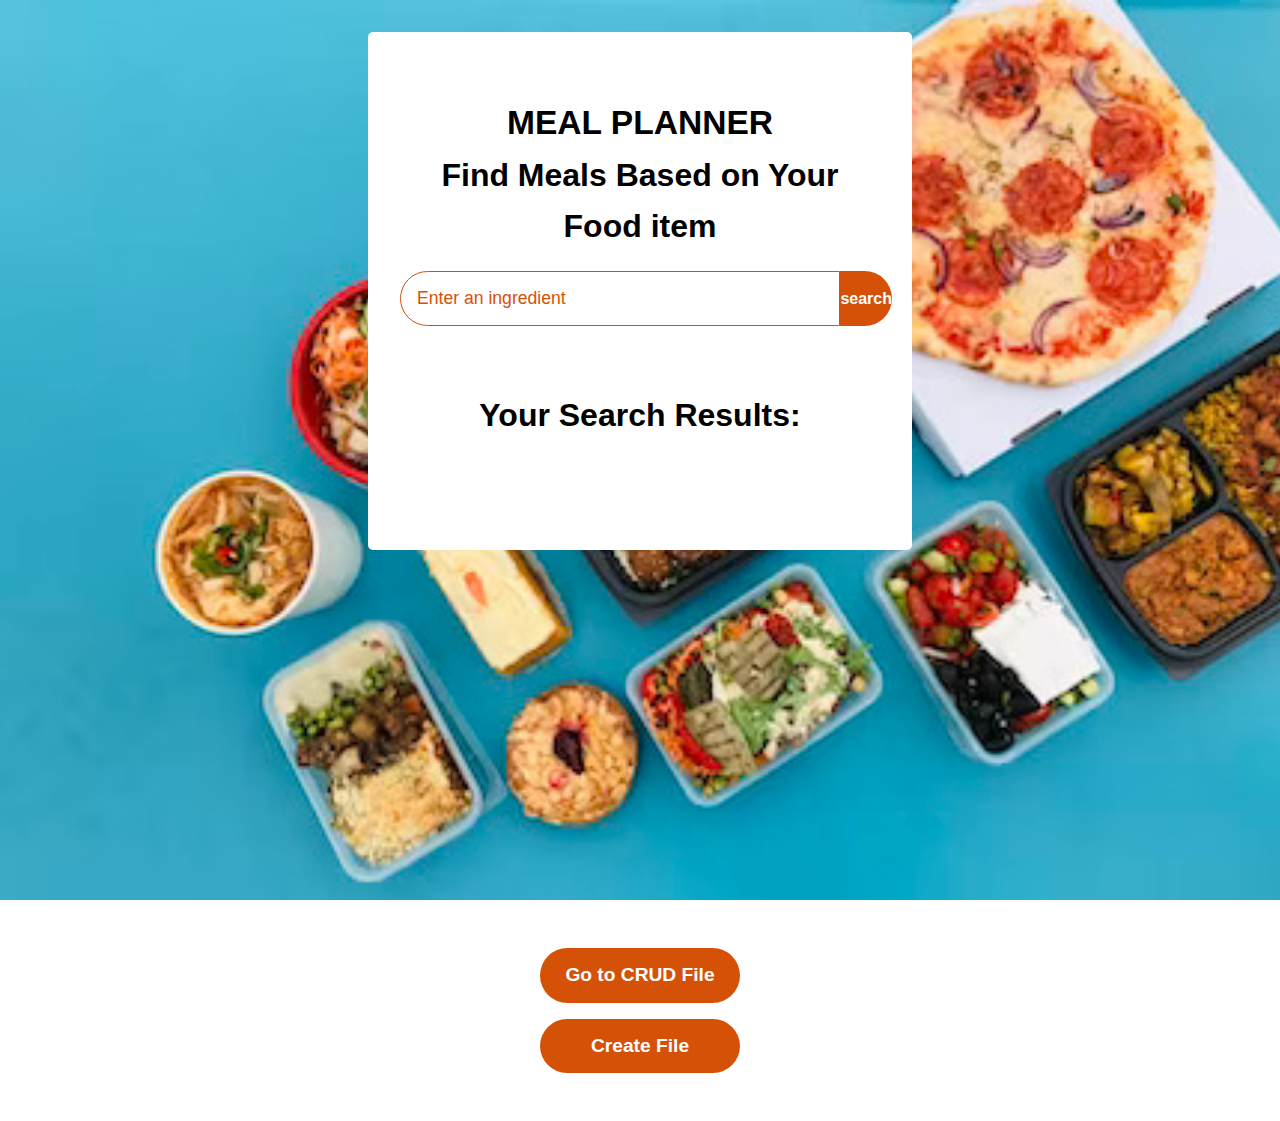
<file: index.html>
<!DOCTYPE html>
<html>
<head>
  <meta charset="UTF-8" />
  <title>Meal Planner</title>
  <link rel="stylesheet" href="index.css" />
</head>
<body>
  <div class = "container">
    <div class = "meal-wrapper">
      <div class = "meal-search">
        <h1>MEAL PLANNER</h1>
        <h2 class = "title">Find Meals Based on Your Food item</h2>
        <div class = "meal-search-box">
          <input type = "text" class = "search-control" placeholder="Enter an ingredient" id = "search-input">
          <button type = "submit" class = "search-btn btn" id = "search-btn">
            search
          </button>
        </div>
      </div>
    
      <div class = "meal-result">
        <h2 class = "title">Your Search Results:</h2>
        <div id= "meal">
          <!-- meal item -->
          <!-- <div class = "meal-item">
            <div class = "meal-img">
              <img src = "food.jpg" alt = "food">
            </div>
            <div class = "meal-name">
              <h3>Potato Chips</h3>
              <a href = "#" class = "recipe-btn">Get Recipe</a>
            </div>
          </div> -->
          <!-- end of meal item -->
        </div>
      </div>
      <div class = "meal-details">
        <!-- recipe close btn -->
        <button type = "button" class = "btn recipe-close-btn" id = "recipe-close-btn">
          Close
        </button>
        <!-- meal content -->
        <div class = "meal-details-content">
          <!-- <h2 class = "recipe-title">Meals Name Here</h2>
          <p class = "recipe-category">Category Name</p>
          <div class = "recipe-instruct">
            <h3>Instructions:</h3>
          <div class = "recipe-meal-img">
            <img src = "food.jpg" alt = "">
          </div>
          <div class = "recipe-link">
            <a href = "#" target = "_blank">Watch Video</a>
          </div> -->
        </div>
      </div>
    </div>
  </div>
  <a href="readupddel.html" class="a-crud">Go to CRUD File</a>
  <a href="create.html" class="a-crud">Create File</a>
  <script src="main.js"></script>
</body>
</html>
</file>
<file: index.css>
body {
    font-family: -apple-system, BlinkMacSystemFont, 'Segoe UI', Roboto, Helvetica,
        Arial, sans-serif;
    margin: auto;
    max-width: 38rem;
    padding: 2rem;
    font-weight: 300;
    font-size: 1.05rem;
    line-height: 1.6;
    background-image: url('image/meal2.jpg');
    background-size: cover;
    background-attachment: fixed;
}

  
*{
    padding: 0;
    margin: 0;
    box-sizing: border-box;
}
:root{
    --tenne-tawny: #d65108;
    --tenne-tawny-dark: #b54507;
}

/*  */
.btn{
    font-family: inherit;
    cursor: pointer;
    outline: 0;
    font-size: 1.05rem;
}
.text{
    opacity: 0.8;
}
.title{
    font-size: 2rem;
    margin-bottom: 1rem;
}

/*  */
.container{
    min-height: 100vh;
    width: auto;
}
.meal-wrapper{
    max-width: 2000px;
    margin: 0 auto;
    padding: 2rem;
    background: #fff;
    text-align: center;
    border-radius: 5px;
}
.meal-search{
    margin: 2rem 0;
}
.meal-search cite{
    font-size: 1rem;
}
.meal-search-box{
    margin: 1.2rem 0;
    padding-right: 10%;
    display: flex;
    align-items: stretch;
}
.search-control,
.search-btn{
    width: 100%;
}
.search-control{
    padding: 0 1rem;
    font-size: 1.1rem;
    font-family: inherit;
    outline: 0;
    border: 1px solid var(--tenne-tawny);
    color: var(--tenne-tawny);
    border-top-left-radius: 2rem;
    border-bottom-left-radius: 2rem;
}
.search-control::placeholder{
    color: var(--tenne-tawny);
}
.search-btn{
    width: 55px;
    height: 55px;
    line-height: 48px;
    font-weight: bold;
    font-size: 1rem;
    background: var(--tenne-tawny);
    color: white;
    border: none;
    border-top-right-radius: 2rem;
    border-bottom-right-radius: 2rem;
    transition: all 0.4s linear;
    -webkit-transition: all 0.4s linear;
    -moz-transition: all 0.4s linear;
    -ms-transition: all 0.4s linear;
    -o-transition: all 0.4s linear;
}
.search-btn:hover{
    background: var(--tenne-tawny-dark);
}
.meal-result{
    margin-top: 4rem;
}
#meal{
    margin: 2.4rem 0;
}
.meal-item{
    border-radius: 1rem;
    -webkit-border-radius: 1rem;
    -moz-border-radius: 1rem;
    -ms-border-radius: 1rem;
    -o-border-radius: 1rem;
    overflow: hidden;
    box-shadow: 0 4px 21px -12px rgba(0, 0, 0, 0.79);
    margin: 2rem 0;
}
.meal-img img{
    width: 100%;
    display: block;
}
.meal-name{
    padding: 1.5rem 0.5rem;
}
.meal-name h3{
    font-size: 1.4rem;
}
.recipe-btn{
    text-decoration: none;
    color: #fff;
    background: var(--tenne-tawny);
    font-weight: 500;
    font-size: 1.1rem;
    padding: 0.75rem 0;
    display: block;
    width: 120px;
    margin: 1rem auto;
    border-radius: 2rem;
    -webkit-border-radius: 2rem;
    -moz-border-radius: 2rem;
    -ms-border-radius: 2rem;
    -o-border-radius: 2rem;
    transition: all 0.4s linear;
    -webkit-transition: all 0.4s linear;
    -moz-transition: all 0.4s linear;
    -ms-transition: all 0.4s linear;
    -o-transition: all 0.4s linear;
}
.recipe-btn:hover{
    background: var(--tenne-tawny-dark);
}

/* meal details */
.meal-details{
    position: fixed;
    top: 50%;
    left: 50%;
    transform: translate(-50%, -50%);
    -webkit-transform: translate(-50%, -50%);
    -moz-transform: translate(-50%, -50%);
    -ms-transform: translate(-50%, -50%);
    -o-transform: translate(-50%, -50%);
    color: #fff;
    background: var(--tenne-tawny);
    border-radius: 1rem;
    -webkit-border-radius: 1rem;
    -moz-border-radius: 1rem;
    -ms-border-radius: 1rem;
    -o-border-radius: 1rem;
    width: 100%;
    height: 90%;
    overflow-y: scroll;
    display: none;
    padding: 2rem 0;
}
.meal-details::-webkit-scrollbar{
    width: 10px;
}
.meal-details::-webkit-scrollbar-thumb{
    background: #f0f0f0;
    border-radius: 2rem;
    -webkit-border-radius: 2rem;
    -moz-border-radius: 2rem;
    -ms-border-radius: 2rem;
    -o-border-radius: 2rem;
}


/* js related */
.showRecipe{
    display: block;
}

.meal-details-content{
    margin: 2rem;
}
.meal-details-content p:not(.recipe-category){
    padding: 1rem 0;
}
.recipe-close-btn{
    position: absolute;
    right: 2rem;
    top: 2rem;
    font-size: 0.8rem;
    font-weight: bold;
    background: #fff;
    border: none;
    width: 35px;
    height: 35px;
    border-radius: 50%;
    -webkit-border-radius: 50%;
    -moz-border-radius: 50%;
    -ms-border-radius: 50%;
    -o-border-radius: 50%;
    display: flex;
    align-items: center;
    justify-content: center;
    opacity: 0.9;
}
.recipe-title{
    letter-spacing: 1px;
    padding-bottom: 1rem;
}
.recipe-category{
    background: #fff;
    font-weight: 600;
    color: var(--tenne-tawny);
    display: inline-block;
    padding: 0.2rem 0.5rem;
    border-radius: 0.3rem;
    -webkit-border-radius: 0.3rem;
    -moz-border-radius: 0.3rem;
    -ms-border-radius: 0.3rem;
    -o-border-radius: 0.3rem;
}
.recipe-category{
    background: #fff;
    font-weight: 600;
    color: var(--tenne-tawny);
    display: inline-block;
    padding: 0.2rem 0.5rem;
    border-radius: 0.3rem;
    -webkit-border-radius: 0.3rem;
    -moz-border-radius: 0.3rem;
    -ms-border-radius: 0.3rem;
    -o-border-radius: 0.3rem;
}

.recipe-ingredients{
    padding: 1rem 0;
}

.recipe-instruct{
    padding: 1rem 0;
}


.recipe-meal-img img{
    width: 100px;
    height: 100px;
    border-radius: 50%;
    -webkit-border-radius: 50%;
    -moz-border-radius: 50%;
    -ms-border-radius: 50%;
    -o-border-radius: 50%;
    margin: 0 auto;
    display: block;
}
.recipe-link{
    margin: 1.4rem 0;
}
.recipe-link a{
    color: #fff;
    font-size: 1.2rem;
    font-weight: 700;
    transition: all 0.4s linear;
    -webkit-transition: all 0.4s linear;
    -moz-transition: all 0.4s linear;
    -ms-transition: all 0.4s linear;
    -o-transition: all 0.4s linear;
}
.recipe-link a:hover{
    opacity: 0.8;
}


/*  */
.notFound{
    grid-template-columns: 1fr!important;
    color: var(--tenne-tawny);
    font-size: 1.8rem;
    font-weight: 600;
    width: 100%;
}

/* Media Queries */
@media screen and (min-width: 600px){
    .meal-search-box{
        width: 540px;
        margin-left: auto;
        margin-right: auto;
    }
}

@media screen and (min-width: 768px){
    #meal{
        display: grid;
        grid-template-columns: repeat(2, 1fr);
        gap: 2rem;
    }
    .meal-item{
        margin: 0;
    }
    .meal-details{
        width: 700px;
    }
}

@media screen and (min-width: 992px){
    #meal{
        grid-template-columns: repeat(3, 1fr);
    }
}

.a-crud {
    text-align: center;
    text-decoration: none;
    cursor: pointer;
    padding: 0;
    display: block; 
    margin: 1rem auto; 
    background: var(--tenne-tawny); 
    color: white;
    border-radius: 2rem; 
    width: 200px;
    font-size: 1.2rem;
    font-weight: 700;
    padding: 0.75rem 0; 
    transition: all 0.4s linear; 
}

.a-crud:hover {
    background: var(--tenne-tawny-dark);
    color: white; 
}
</file>
